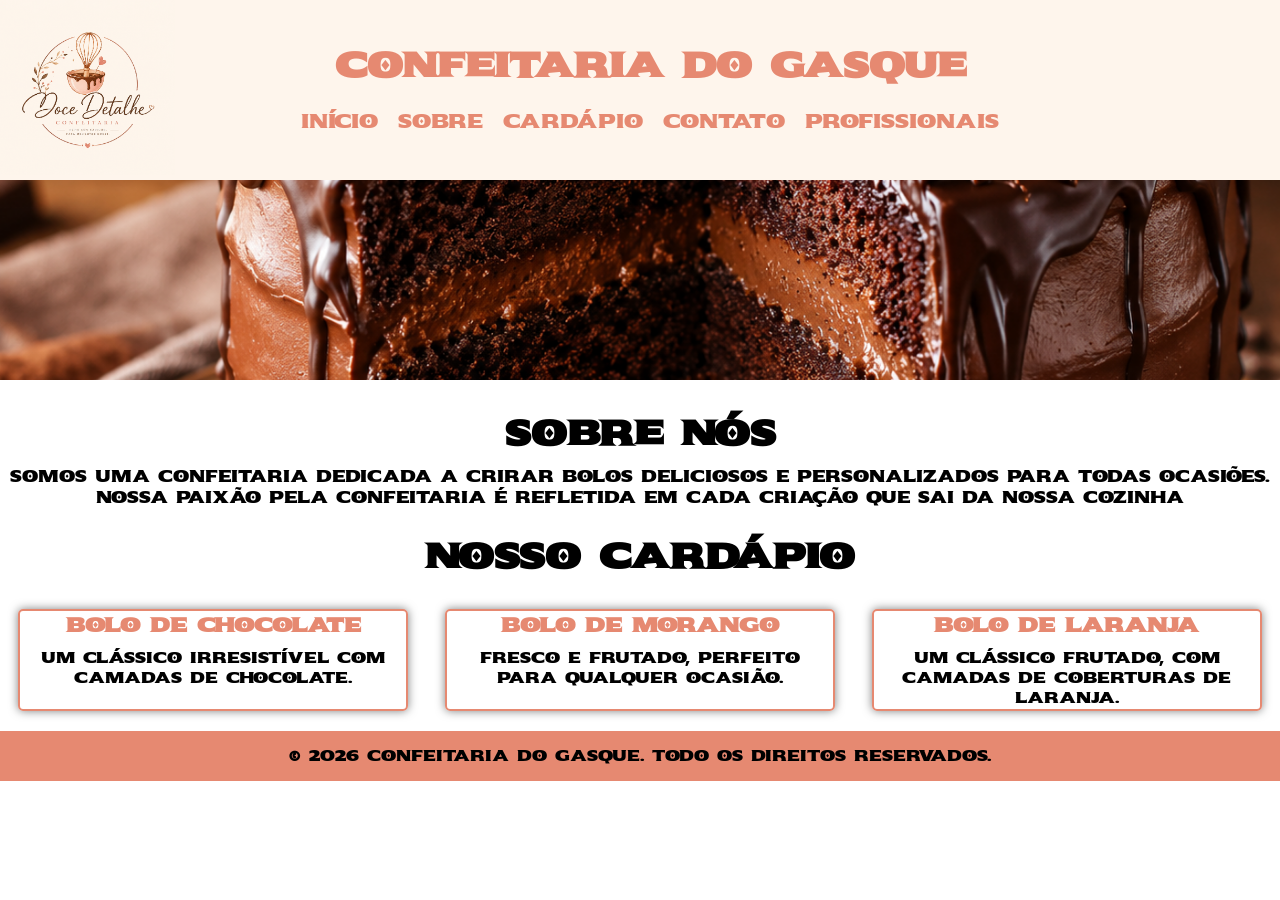
<file: index.html>
<!DOCTYPE html>
<html lang="pt-BR">
<head>
    <meta charset="UTF-8">
    <meta name="viewport" content="width=device-width, initial-scale=1.0">
    <title>Home</title>
    <link rel="stylesheet" href="css/index.css">
    <link rel="preconnect" href="https://fonts.googleapis.com">
<link rel="preconnect" href="https://fonts.gstatic.com" crossorigin>
<link href="https://fonts.googleapis.com/css2?family=Caacupe+One&family=Open+Sans:ital,wght@0,300..800;1,300..800&family=Sekuya&display=swap" rel="stylesheet">
</head>
<body>
    <header>
        <div class="div-logo">
            <img class = "logotipo" src="img/logo.png" alt="logotipo da confeitaria">
        </div>
        <div class="div-menu">
            <h1>
                Confeitaria do Gasque
            </h1>

            <br/>

            <nav>
                <ul>
                    <li>
                        <a href="index.html">Início</a>
                    </li>
                    <li>
                        <a href="pages/sobre.html">Sobre</a>
                    </li>
                    <li>
                        <a href="pages/cardapio.html">Cardápio</a>
                    </li>
                    <li>
                        <a href="pages/contato.html">Contato</a>
                    </li>
                    <li>
                        <a href="pages/profissionais.html">Profissionais</a>
                    </li>
                </ul>
            </nav>
        </div>
        <div class="div-logo"></div>
    </header>

    
    <img id="img" class="img-bolo" src="img/bolo1.png" alt="">
    
    <section class = "sobre">
        <h2>Sobre Nós</h2>
        <p>
            Somos uma confeitaria dedicada a 
            crirar bolos deliciosos e personalizados
            para todas ocasiões. <br/>
            Nossa paixão pela confeitaria é refletida
            em cada criação que sai da nossa 
            cozinha
        </p>
    </section>

    <section class="sobre">
        <h2>Nosso Cardápio</h2>
        
        <div class="menu-cardapio-itens">

            <div class="menu-cardapio-item">
                <h3>Bolo de Chocolate</h3>
                <p>
                    um clássico irresistível
                    com camadas de chocolate.
                </p>
            </div>

            <div class="menu-cardapio-item">
                <h3>Bolo de Morango</h3>
                <p>
                    Fresco e frutado, perfeito
                    para qualquer ocasião.
                </p>
            </div>

             <div class="menu-cardapio-item">
                <h3>Bolo de Laranja</h3>
                <p>
                    um clássico 
                    frutado,
                    com camadas de coberturas de laranja.
                </p>
            </div>

        </div>
    </section>

    <footer>
        &copy; 2026 Confeitaria do Gasque. Todo os direitos reservados.
    </footer>

</body>
<script src="js/index.js"></script>
</html>
</file>
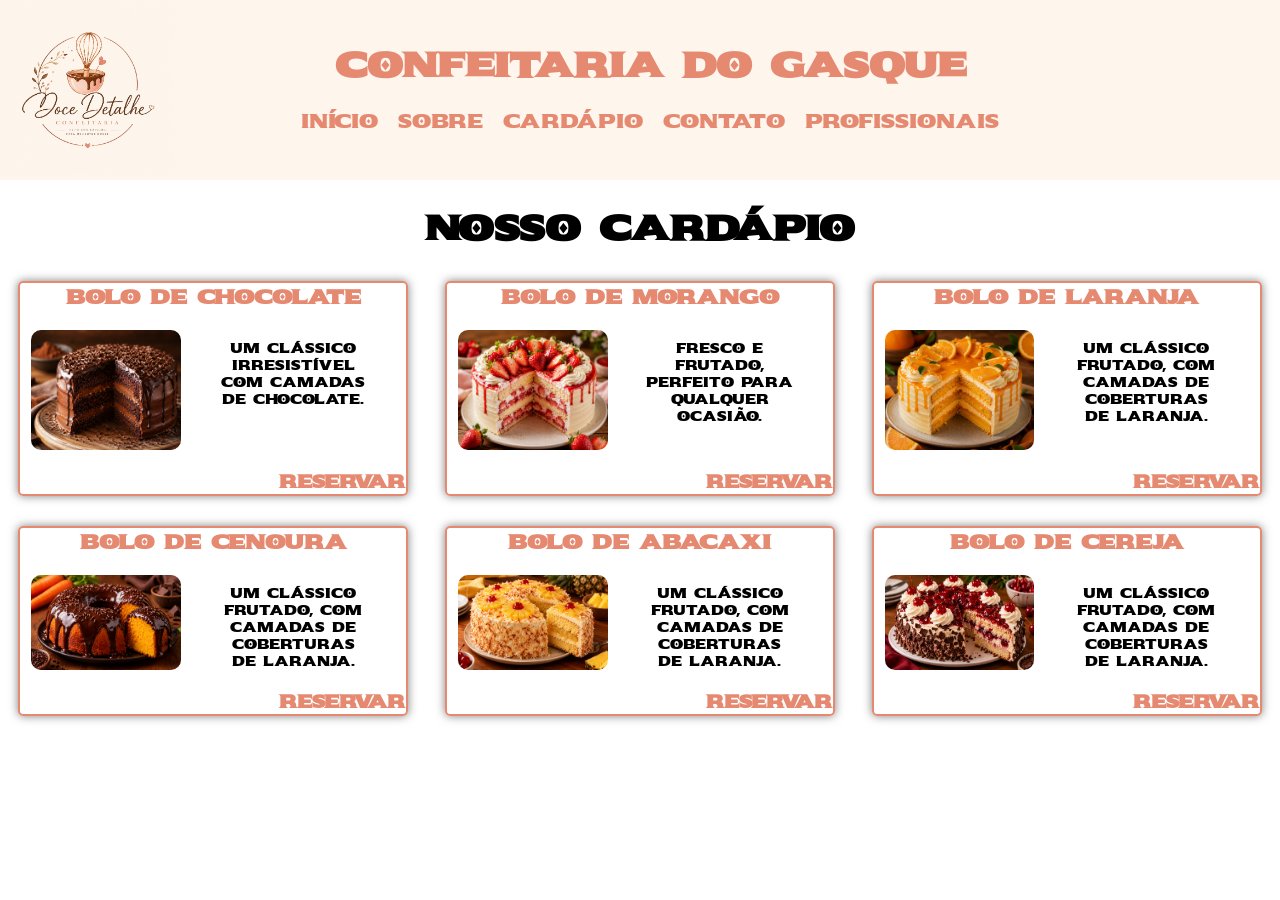
<file: pages/cardapio.html>
<!DOCTYPE html>
<html lang="pt-BR">

<head>
    <meta charset="UTF-8">
    <meta name="viewport" content="width=device-width, initial-scale=1.0">
    <title>Cardápio</title>

    <link rel="stylesheet" href="../css/index.css">
    <link rel="stylesheet" href="../css/cardapio.css">

    <link rel="preconnect" href="https://fonts.googleapis.com">
    <link rel="preconnect" href="https://fonts.gstatic.com" crossorigin>
    <link
        href="https://fonts.googleapis.com/css2?family=Caacupe+One&family=Open+Sans:ital,wght@0,300..800;1,300..800&family=Sekuya&display=swap"
        rel="stylesheet">

</head>

<body>
    <header>
        <div class="div-logo">
            <img class="logotipo" src="../img/logo.png" alt="logotipo da confeitaria">
        </div>
        <div class="div-menu">
            <h1>
                Confeitaria do Gasque
            </h1>

            <br />

            <nav>
                <ul>
                    <li>
                        <a href="../index.html">Início</a>
                    </li>
                    <li>
                        <a href="sobre.html">Sobre</a>
                    </li>
                    <li>
                        <a href="cardapio.html">Cardápio</a>
                    </li>
                    <li>
                        <a href="contato.html">Contato</a>
                    </li>
                    <li>
                        <a href="profissionais.html">Profissionais</a>
                    </li>
                </ul>
            </nav>
        </div>
        <div class="div-logo"></div>
    </header>

    <section class="sobre">
        <h2>Nosso Cardápio</h2>

        <div class="menu-cardapio-itens">

            <div class="menu-cardapio-item">
                <h3>Bolo de Chocolate</h3>

                <div class="div-card">
                    <img class="img-cardapio" src="../img/bolo1.png" alt="Bolo de Chocolate">

                    <p>
                        um clássico irresistível
                        com camadas de chocolate.
                    </p>
                </div>

                <div class="reservar">
                    <button class= "button-reserva" onclick="abrir()">Reservar</button>
                </div>


            </div>

            <div class="menu-cardapio-item">
                <h3>Bolo de Morango</h3>

                <div class="div-card">
                    <img class="img-cardapio" src="../img/bolo2.png" alt="Bolo de Chocolate">

                    <p>
                        Fresco e frutado, perfeito
                        para qualquer ocasião.
                    </p>

                </div>

                <div class="reservar">
                    <button class= "button-reserva" onclick="abrir()">Reservar</button>
                </div>

            </div>

            <div class="menu-cardapio-item">
                <h3>Bolo de Laranja</h3>

                <div class="div-card">
                    <img class="img-cardapio" src="../img/bolo3.png" alt="Bolo de Chocolate">

                    <p>
                        um clássico
                        frutado,
                        com camadas de coberturas de laranja.
                    </p>
                </div>

                <div class="reservar">
                    <button class= "button-reserva" onclick="abrir()">Reservar</button>
                </div>

            </div>

        </div>

        <div class="menu-cardapio-itens">

        <div class="menu-cardapio-item">
            <h3>Bolo de Cenoura</h3>

            <div class="div-card">
                <img class="img-cardapio" src="../img/bolo4.png" alt="Bolo de Chocolate">

                <p>
                    um clássico
                    frutado,
                    com camadas de coberturas de laranja.
                </p>
            </div>

            <div class="reservar">
                <button class= "button-reserva" onclick="abrir()">Reservar</button>
            </div>

        </div>

        <div class="menu-cardapio-item">
            <h3>Bolo de Abacaxi</h3>

            <div class="div-card">
                <img class="img-cardapio" src="../img/bolo5.png" alt="Bolo de Chocolate">

                <p>
                    um clássico
                    frutado,
                    com camadas de coberturas de laranja.
                </p>
            </div>

            <div class="reservar">
                <button class= "button-reserva" onclick="abrir()">Reservar</button>
            </div>

        </div>

        <div class="menu-cardapio-item">
            <h3>Bolo de Cereja</h3>

            <div class="div-card">
                <img class="img-cardapio" src="../img/bolo6.png" alt="Bolo de Chocolate">

                <p>
                    um clássico
                    frutado,
                    com camadas de coberturas de laranja.
                </p>
            </div>

            <div class="reservar">
                <button class= "button-reserva" onclick="abrir()">Reservar</button>
            </div>

        </div>
        </div>

    </section>

    <div id="fade" class="hide"></div>

    <div id="modal" class="hide">
        <div class="centralizado">
            <h2>Realizar Reserva</h2>
            <img src="../img/pix.png" alt="QRCode para pagamento via PIX">
        </div>

        <div class="fechar">
            <a href="">Fechar</a>
        </div>

    </div>

</body>

<script src="../js/cardapio.js"></script>

</html>
</file>
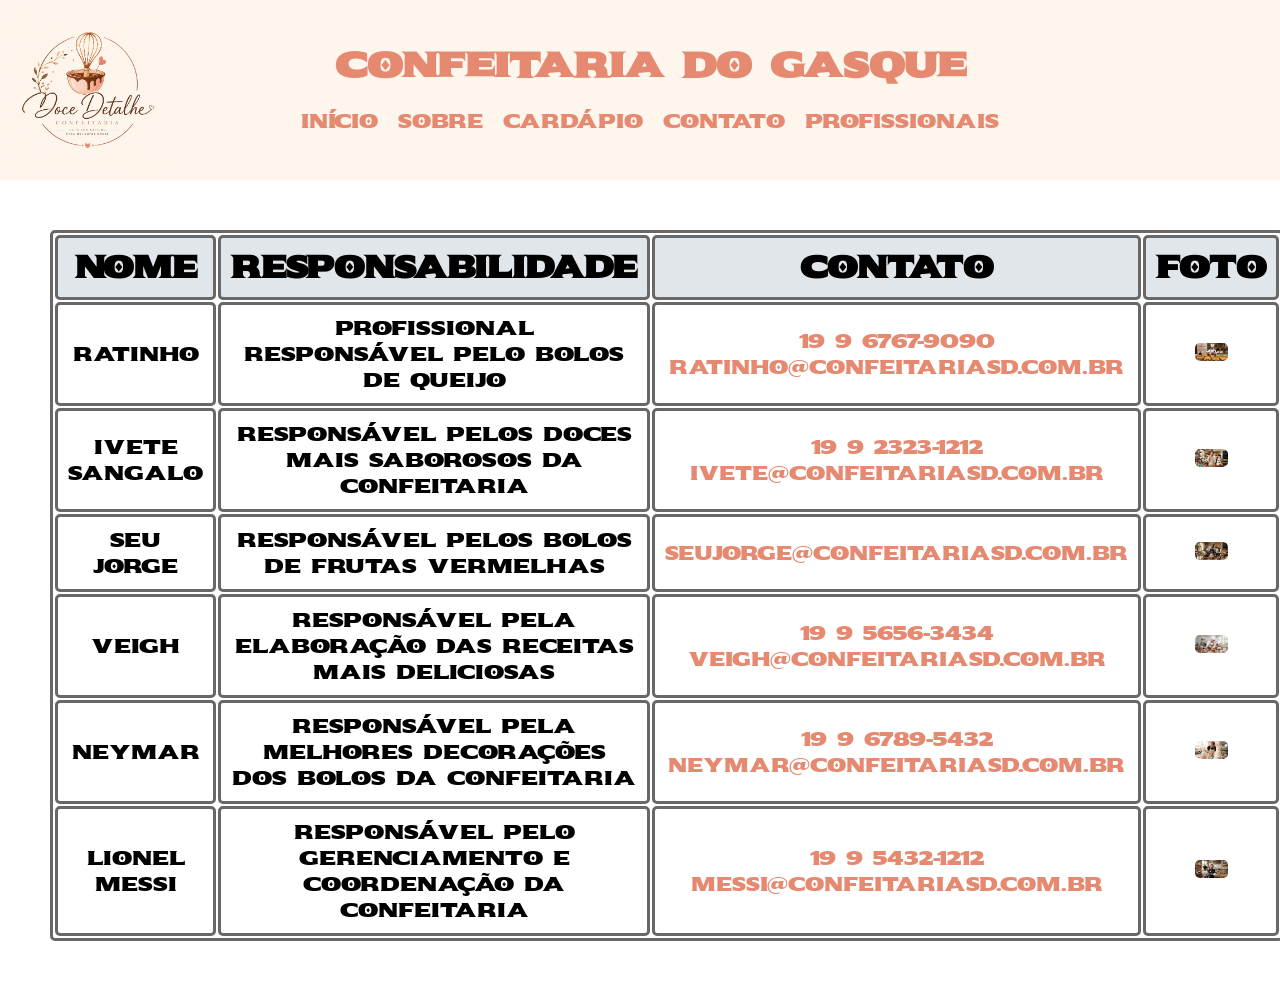
<file: pages/profissionais.html>
<!DOCTYPE html>
<html lang="pt-BR">

<head>
    <meta charset="UTF-8">
    <meta name="viewport" content="width=device-width, initial-scale=1.0">
    <title>Profissionais</title>

    <link rel="stylesheet" href="../css/index.css">
    <link rel="stylesheet" href="../css/profissionais.css">

    <link rel="preconnect" href="https://fonts.googleapis.com">
    <link rel="preconnect" href="https://fonts.gstatic.com" crossorigin>
    <link
        href="https://fonts.googleapis.com/css2?family=Caacupe+One&family=Open+Sans:ital,wght@0,300..800;1,300..800&family=Sekuya&display=swap"
        rel="stylesheet">

</head>

<body>
    <header>
        <div class="div-logo">
            <img class="logotipo" src="../img/logo.png" alt="logotipo da confeitaria">
        </div>
        <div class="div-menu">
            <h1>
                Confeitaria do Gasque
            </h1>

            <br />

            <nav>
                <ul>
                    <li>
                        <a href="../index.html">Início</a>
                    </li>
                    <li>
                        <a href="sobre.html">Sobre</a>
                    </li>
                    <li>
                        <a href="cardapio.html">Cardápio</a>
                    </li>
                    <li>
                        <a href="contato.html">Contato</a>
                    </li>
                    <li>
                        <a href="profissionais.html">Profissionais</a>
                    </li>
                </ul>
            </nav>
        </div>
        <div class="div-logo"></div>
    </header>

    <section class="sobre">

        <table>
            <thead>
                <tr>
                    <td width="15%">Nome</td>
                    <td width="35%">responsabilidade</td>
                    <td width="30%">Contato</td>
                    <td width="20%">Foto</td>
                </tr>
            </thead>

            <tbody>
                <tr>
                    <td>Ratinho</td>
                    <td>Profissional responsável pelo bolos de queijo</td>
                    <td>
                        <a href="tel:+551996767-9090">
                            19 9 6767-9090</a> 

                        <a href="mailto:ratinho@confeitariasd.com.br">
                            ratinho@confeitariasd.com.br</a>
                    </td>
                    <td><img src="../img/ratinho.jpg" alt=""></td>
                </tr>

                <tr>
                    <td>Ivete Sangalo</td>
                    <td>Responsável pelos doces mais saborosos da confeitaria</td>
                    <td>
                        <a href="tel:+551992323-1212 ">
                            19 9 2323-1212 </a>

                        <a href="mailto:ivete@confeitariasd.com.br">
                            ivete@confeitariasd.com.br</a>
                    </td>
                    <td><img src="../img/ivete.jpg" alt=""></td>
                </tr>

                <tr>
                    <td>Seu Jorge</td>
                    <td>Responsável pelos bolos de frutas vermelhas</td>
                    <td>
                        <a href="tel:+551995656-1212"></a> 

                        <a href="mailto:seujorge@confeitariasd.com.br">
                            seujorge@confeitariasd.com.br</a>
                    </td>
                    <td><img src="../img/Seu_Jorge.jpg" alt=""></td>
                </tr>

                <tr>
                    <td>Veigh</td>
                    <td>Responsável pela elaboração das receitas mais deliciosas </td>
                    <td>
                        <a href="tel:+551995656-3434">
                            19 9 5656-3434</a>

                        <a href="mailto:veigh@confeitariasd.com.br">
                            veigh@confeitariasd.com.br</a>
                    </td>
                    <td><img src="../img/Veigh.jpg" alt=""></td>
                </tr>

                <tr>
                    <td>Neymar</td>
                    <td>Responsável pela melhores decorações dos bolos da confeitaria</td>
                    <td>
                        <a href="tel:+5519 9 6789-5432">
                            19 9 6789-5432</a> 
                            <a href="mailto:neymar@confeitariasd.com.br">
                                neymar@confeitariasd.com.br</a>
                        </td>
 
                    <td><img src="../img/neymar_ga.jpg" alt=""></td>
                </tr>

                <tr>
                    <td>Lionel Messi</td>
                    <td>Responsável pelo gerenciamento e coordenação da confeitaria</td>
                    <td>
                        <a href="tel:+5519 9 5432-1212">
                            19 9 5432-1212</a>

                        <a href="mailto: messi@confeitariasd.com.br"> 
                            messi@confeitariasd.com.br</a>
                        </td>

                    <td><img src="../img/messi.jpg" alt=""></td>
                </tr>

            </tbody>

        </table>

    </section>
</body>
</html>
</file>
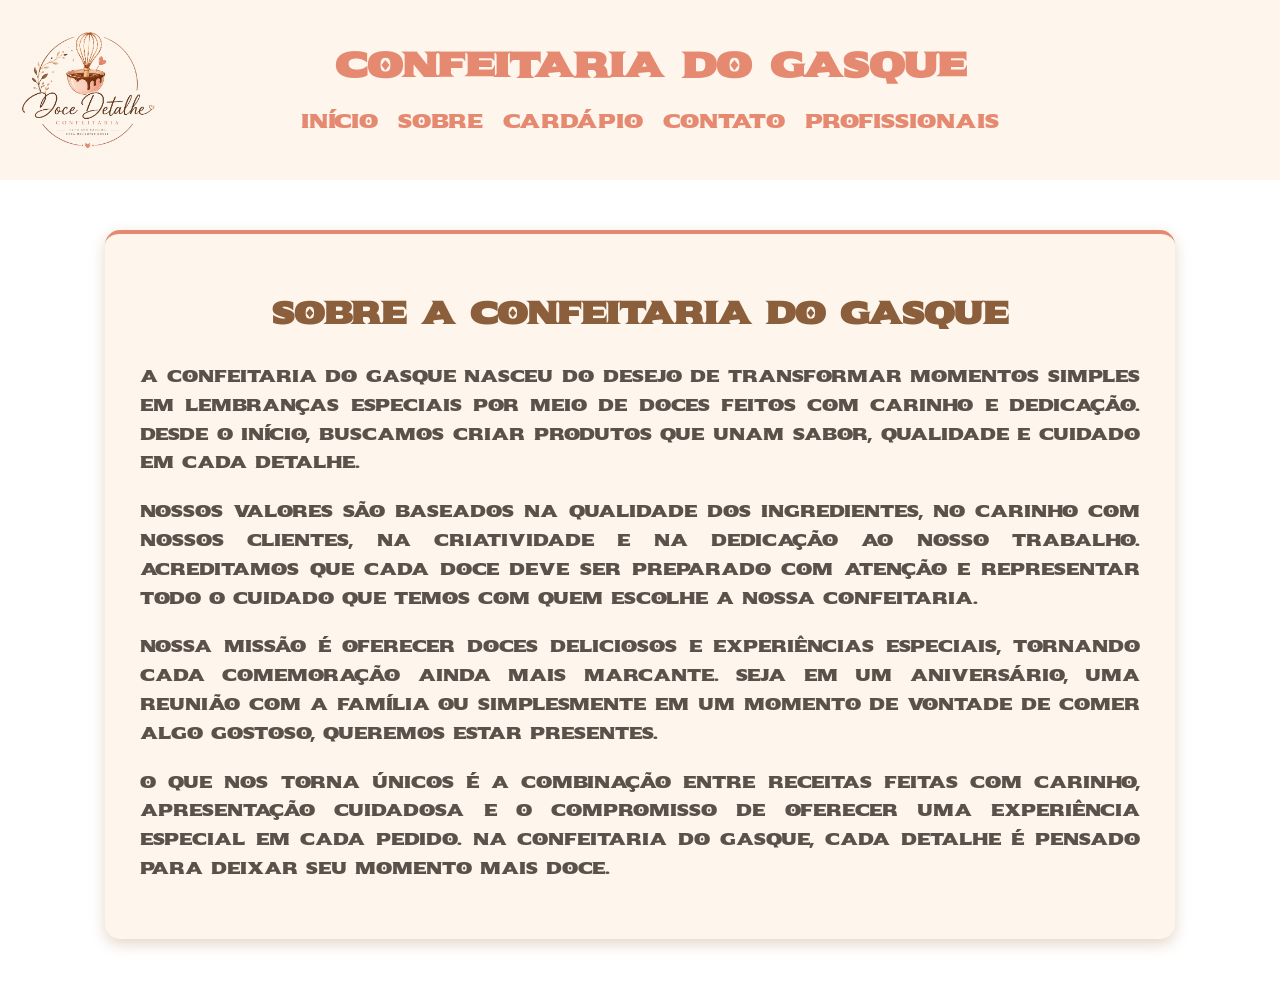
<file: pages/sobre.html>
<!DOCTYPE html>
<html lang="pt-BR">

<head>
    <meta charset="UTF-8">
    <meta name="viewport" content="width=device-width, initial-scale=1.0">
    <title>Cardápio</title>

    <link rel="stylesheet" href="../css/index.css">
    <link rel="stylesheet" href="../css/sobre.css">

    <link rel="preconnect" href="https://fonts.googleapis.com">
    <link rel="preconnect" href="https://fonts.gstatic.com" crossorigin>
    <link
        href="https://fonts.googleapis.com/css2?family=Caacupe+One&family=Open+Sans:ital,wght@0,300..800;1,300..800&family=Sekuya&display=swap"
        rel="stylesheet">

</head>

<body>
    <header>
        <div class="div-logo">
            <img class="logotipo" src="../img/logo.png" alt="logotipo da confeitaria">
        </div>
        <div class="div-menu">
            <h1>
                Confeitaria do Gasque
            </h1>

            <br />

            <nav>
                <ul>
                    <li>
                        <a href="../index.html">Início</a>
                    </li>
                    <li>
                        <a href="sobre.html">Sobre</a>
                    </li>
                    <li>
                        <a href="cardapio.html">Cardápio</a>
                    </li>
                    <li>
                        <a href="contato.html">Contato</a>
                    </li>
                    <li>
                        <a href="profissionais.html">Profissionais</a>
                    </li>
                </ul>
            </nav>
        </div>
        <div class="div-logo"></div>
    </header>

    <body>
        <section class="sobre"> <h2>Sobre a Confeitaria do Gasque</h2> 
            <p> A Confeitaria do Gasque nasceu do desejo de transformar momentos simples em lembranças 
                especiais por meio de doces feitos com carinho e dedicação. Desde o início,
                 buscamos criar produtos que unam sabor, qualidade e cuidado em cada detalhe. 
            </p> 

            <p> Nossos valores são baseados na qualidade dos ingredientes, no carinho com nossos clientes, 
                na criatividade e na dedicação ao nosso trabalho. Acreditamos que cada doce deve ser preparado 
                com atenção e representar todo o cuidado que temos com quem escolhe a nossa confeitaria. 
            </p> 

            <p> Nossa missão é oferecer doces deliciosos e experiências especiais, tornando cada comemoração 
                ainda mais marcante. Seja em um aniversário, uma reunião com a família ou simplesmente em um 
                momento de vontade de comer algo gostoso, queremos estar presentes. 
            </p> 

            <p> O que nos torna únicos é a combinação entre receitas feitas com carinho, apresentação cuidadosa 
                e o compromisso de oferecer uma experiência especial em cada pedido. Na Confeitaria do Gasque, 
                cada detalhe é pensado para deixar seu momento mais doce. 
            </p> 
        </section>
    </body>
</file>
<file: css/index.css>
* {
    margin: 0;
    padding: 0;
    font-family: "Sekuya", system-ui;
}

header {
    height: 180px;
    display: flex;
    background-color: #FEF5EC;
}


.div-logo {
    width: 14%;
    height: 175px;   
}

.div-menu {
    width: 86%;
    height: 175px;
    display: flex;
    flex-direction: column;
    align-items: center;
    justify-content: center;
}

.logotipo {
    height: 175px;
}

ul {
    display: flex;
    gap: 20px;
    justify-content: center;
    list-style-type: none;

}

h1 {
    color: #E68971;
    font-size: 35px;
}

a {
    text-decoration: none;
    color: #E68971;
    font-size: 19px;
}

a:hover {
    cursor: pointer;
    text-decoration: underline;
}

.img-bolo {
    width: 100%;
    height: 200px;
    object-fit: cover;
}

.sobre {
    text-align: center;
    margin-top: 10px;
}

h2{
    font-size: 35px;
    margin-top: 25px;
}

p{
    font-size: 16px;
    margin-top: 10px;    
}

.menu-cardapio-itens {
    display: flex;
    justify-content: space-around;
    margin-top: 30px;
}

.menu-cardapio-item {
    border: 2px solid #E68971;;
    border-radius: 5px;
    width: 30%;
    box-shadow: 0 0 10px rgba(0, 0, 0, 0.5);
    padding: 1px;
}

h3 {
    font-size: 20px;
    color: #E68971;
    font-weight: bold;
}

.menu-cardapio-item p {
    font-size: 15px;
}

footer {
    background-color: #E68971;
    height: 50px;
    margin-top: 20px;
    font-size: 15px;
    display: flex ;
    justify-content: center;
    align-items: center;
}
</file>
<file: css/cardapio.css>
.img-cardapio {
    width: 40%;
    border-radius: 10px;
    
    
}

.div-card {
    display: flex;
    gap: 10%;
    padding-bottom: 20px;
    padding-left: 10px;
}

.div-card p {
    font-size: 13px;
    text-align: center;
    width: 40%;
    
}

.menu-cardapio-item h3 {
    margin-bottom: 20px;
}

.reservar {
    text-align: right;
    
}

.reservar a {
    font-size: 15px;
    color: blue;
    margin-right: 10px;
}

.hide {
    display: none;
}

.fade {
    position: fixed;
    top: 0;
    left: 0;
    width: 100%;
    height: 100%;
    background-color: rgba(0,0,0, 0.5);
    z-index: 1;
}

.modal {
    position: fixed;
    top: 50%;
    left: 50%;
    transform: translate(-50%, -50%);
    background-color: white;
    border-radius: 10px;
    width: 300px;
    padding: 10px 30px 20px 45px;
    z-index: 2;
}

.fechar {
    text-align: right;
}

.button-reserva {
    text-decoration: none;
    cursor: pointer;
    font-size: 18px;
    background-color: transparent;
    border: 0px;
    color: #E68971;
    font-weight: bold;
}


.button-reserva:hover {
    text-decoration: underline;

}

.centralizado{
    text-align: center;
}
</file>
<file: css/profissionais.css>
table {
    border: 3px solid;
    border-radius: 5px;
    border-color: #686868;
}

table img {
    width: 30%;
    border-radius: 5px;

}

table img:hover {
    width: 100%;
    transition: 0.3s;
    cursor: pointer;
}

table td {
    border: 3px solid;
    padding: 10px;
    border-radius: 5px;
    border-color: #686868;
}

table thead tr {
    font-weight: bold;
    font-size: 30px;
    background-color: rgb(225, 230, 235);
}

table tbody tr {
    font-size: 20px;
}

.sobre {
    margin: 50px;
}
</file>
<file: css/sobre.css>
.sobre {
    background-color: #FEF5EC;
    width: 80%;
    max-width: 1000px;
    margin: 50px auto;
    padding: 35px;
    border-radius: 15px;
    box-shadow: 0 5px 15px #e5d5c8;
    border-top: 4px solid #E68971;
}

.sobre h2 {
    text-align: center;
    color: #8b5e3c;
    font-size: 30px;
    margin-bottom: 30px;
}

.sobre p {
    color: #5c514a;
    font-size: 16px;
    font-weight: 400;
    line-height: 1.8;
    text-align: justify;
    margin-bottom: 20px;
}
</file>
